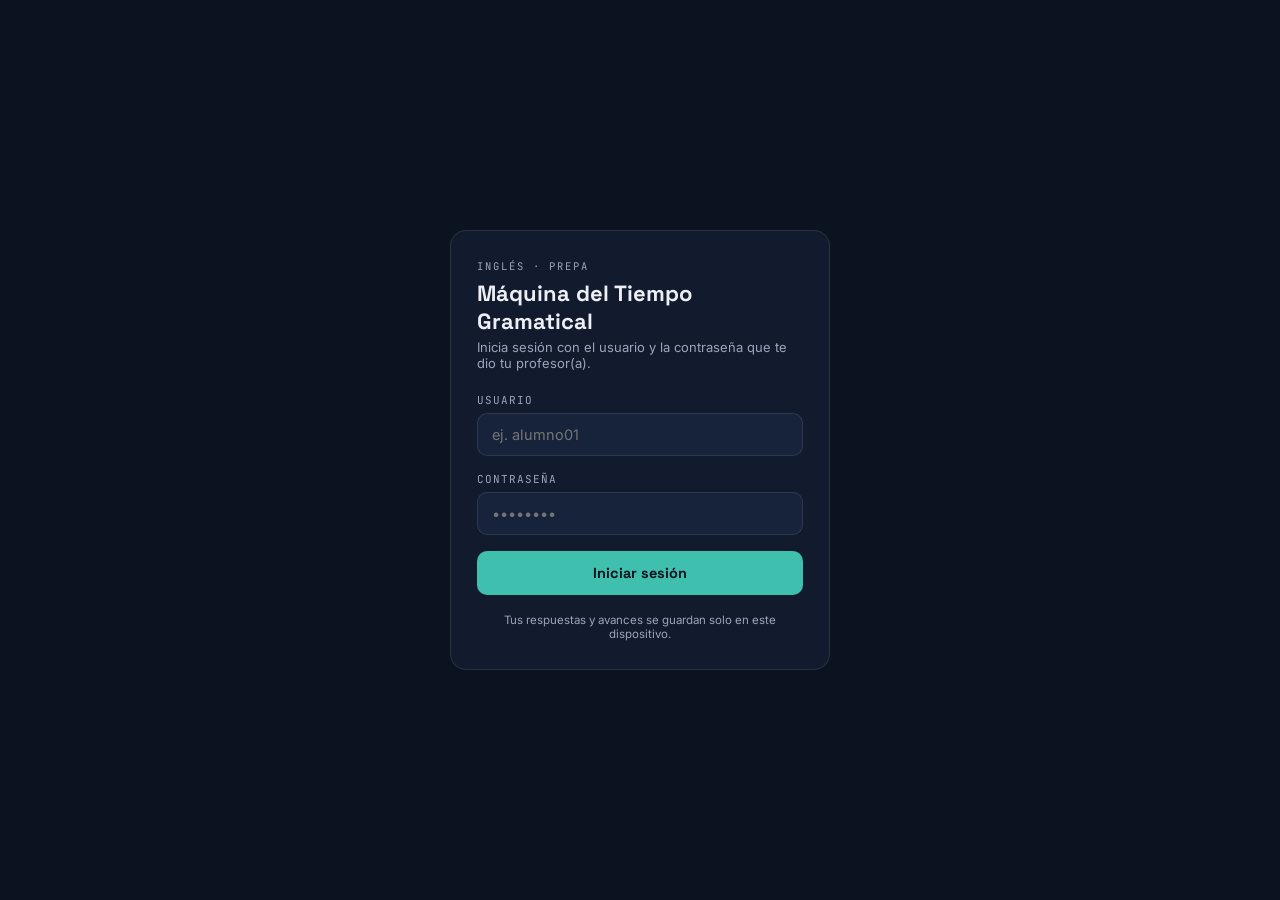
<file: index.html>
<!DOCTYPE html>
<html lang="es">
<head>
<script>
/* Si ya hay una sesión válida, entra directo al simulador */
(function(){
  try{
    var auth = JSON.parse(localStorage.getItem('mtg_auth') || 'null');
    if(auth && auth.user){ window.location.replace('simulador.html'); }
  }catch(e){}
})();
</script>
<meta charset="UTF-8">
<meta name="viewport" content="width=device-width, initial-scale=1.0">
<title>Iniciar sesión — Máquina del Tiempo Gramatical</title>
<style>
  @import url('https://fonts.googleapis.com/css2?family=Space+Grotesk:wght@400;500;600;700&family=Inter:wght@400;500;600&family=JetBrains+Mono:wght@400;500;700&display=swap');

  :root{
    --bg: #0b1220;
    --panel: #121b2e;
    --panel-2: #17233a;
    --line: rgba(237,239,245,0.10);
    --text: #edeff5;
    --text-dim: #9aa5bd;
    --era: #3fbfad;
    --bad: #ef6a6a;
  }
  *{ box-sizing:border-box; margin:0; padding:0; }
  body{
    background: var(--bg);
    color: var(--text);
    font-family:'Inter', sans-serif;
    min-height:100vh;
    display:flex; align-items:center; justify-content:center;
    padding: 24px;
  }
  .login-card{
    width:100%; max-width: 380px;
    background: var(--panel);
    border:1px solid var(--line);
    border-radius: 16px;
    padding: 28px 26px;
  }
  .eyebrow{
    font-family:'JetBrains Mono', monospace; font-size:10.5px; letter-spacing:2px;
    color: var(--text-dim); text-transform:uppercase;
  }
  h1{
    font-family:'Space Grotesk', sans-serif; font-size:22px; font-weight:700;
    margin: 6px 0 4px;
  }
  .login-card > p{ color: var(--text-dim); font-size:13px; margin-bottom:22px; }

  label{
    display:block; font-family:'JetBrains Mono', monospace; font-size:11px;
    letter-spacing:1px; text-transform:uppercase; color:var(--text-dim); margin-bottom:6px;
  }
  input{
    width:100%; background: var(--panel-2); border:1px solid var(--line); color:var(--text);
    padding: 12px 14px; border-radius:10px; font-size:14.5px; font-family:'Inter', sans-serif;
    margin-bottom:16px;
  }
  input:focus{ outline:none; border-color: var(--era); }

  button{
    width:100%; background: var(--era); border:none; color:#0b1220; font-weight:700;
    font-family:'Space Grotesk', sans-serif; padding:13px; border-radius:10px; cursor:pointer;
    font-size:14.5px;
  }
  button:hover{ opacity:0.92; }

  .error-msg{
    display:none; background: rgba(239,106,106,0.12); border:1px solid rgba(239,106,106,0.4);
    color:#ffd6d6; font-size:12.5px; padding:10px 12px; border-radius:9px; margin-bottom:14px;
  }
  .error-msg.show{ display:block; }

  .foot-note{
    text-align:center; margin-top:18px; font-size:11.5px; color:var(--text-dim);
  }
</style>
</head>
<body>

  <form class="login-card" id="loginForm" autocomplete="off">
    <div class="eyebrow">inglés · prepa</div>
    <h1>Máquina del Tiempo Gramatical</h1>
    <p>Inicia sesión con el usuario y la contraseña que te dio tu profesor(a).</p>

    <div class="error-msg" id="errorMsg">Usuario o contraseña incorrectos.</div>

    <label for="userInput">Usuario</label>
    <input type="text" id="userInput" placeholder="ej. alumno01" autocomplete="username">

    <label for="passInput">Contraseña</label>
    <input type="password" id="passInput" placeholder="••••••••" autocomplete="current-password">

    <button type="submit">Iniciar sesión</button>

    <div class="foot-note">Tus respuestas y avances se guardan solo en este dispositivo.</div>
  </form>

<script src="users.js"></script>
<script>
document.getElementById('loginForm').addEventListener('submit', function(e){
  e.preventDefault();
  const user = document.getElementById('userInput').value.trim().toLowerCase();
  const pass = document.getElementById('passInput').value;
  const errorMsg = document.getElementById('errorMsg');

  const match = USERS.find(u => u.user.toLowerCase() === user && u.pass === pass);

  if(match){
    localStorage.setItem('mtg_auth', JSON.stringify({ user: match.user, name: match.name, ts: Date.now() }));
    window.location.href = 'simulador.html';
  } else {
    errorMsg.classList.add('show');
  }
});
</script>
</body>
</html>
</file>
